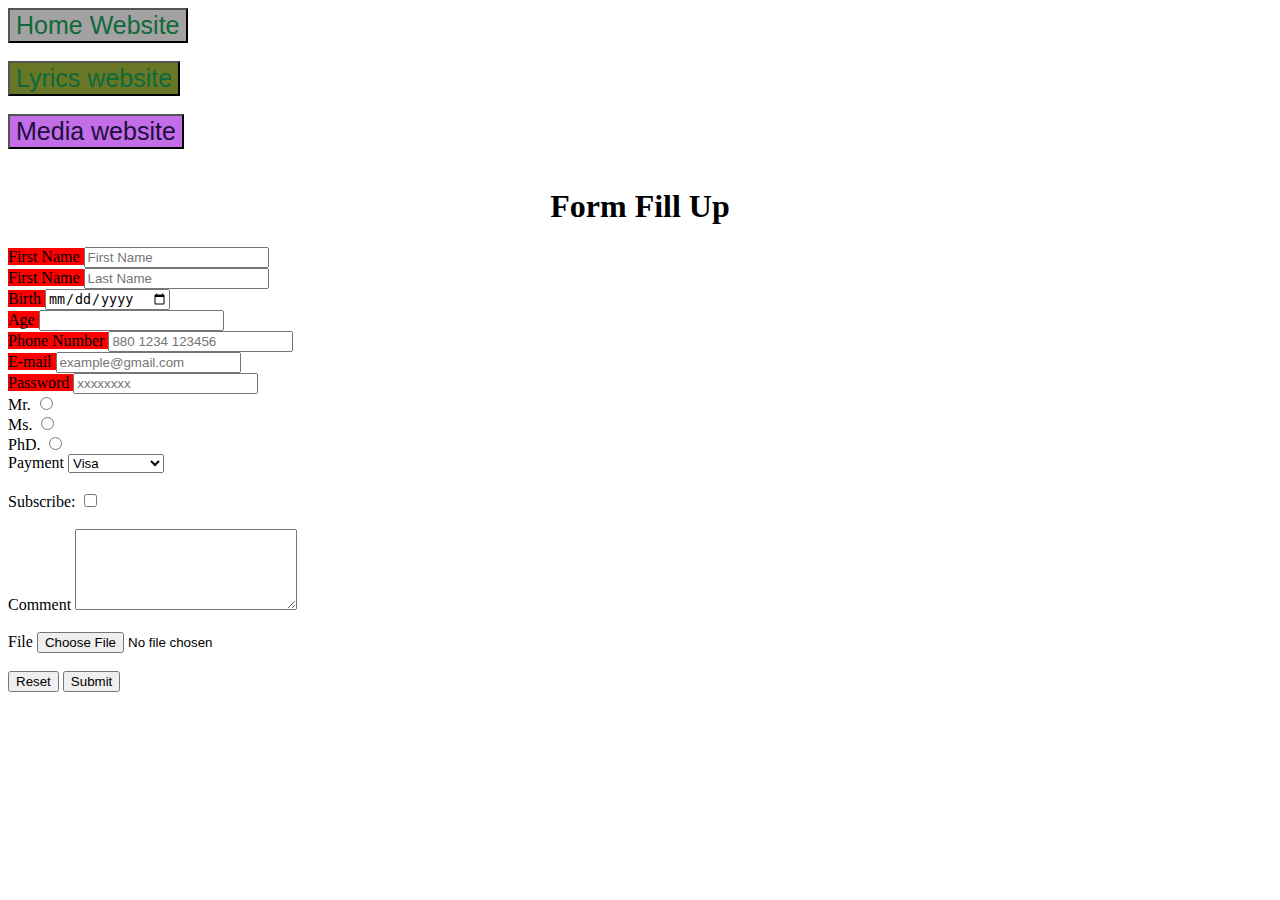
<file: form.html>
<!DOCTYPE html>
<html>
    <head>
        <title>Form Fill Up</title>
        <link rel="icon" type="g" href="Media/Gif/Spell_Book_Form.gif">
    </head>

    <body>
        <a href="index.html">
            <button style="font-size: 25px; color:rgb(15, 105, 60); background-color: rgb(163, 161, 161);">Home Website</button>
        </a>
        <br> <br>

        <a href="lyrics.html">
            <button style="font-size: 25px; color: rgb(15, 105, 60); background-color: rgb(104, 119, 38);">Lyrics website</button>
        </a>
        <br> <br>

        <a href="media.html">
            <button style="font-size: 25px; color: rgb(33, 15, 63); background-color: rgb(195, 109, 230);">Media website</button>
        </a>
        <br> <br>

        <h1 style="text-align: center;">Form Fill Up</h1>
            <form action="index.php" method="post" enctype="multipart/form-data">
                
                <span class="label_styling">
                    <label for="user_name_first">First Name</label>
                </span>
                <span class="input_styling">
                    <input required type="text" name="user_name_first" id="user_name_first" placeholder="First Name"><br>
                </span>

                <span class="label_styling">
                    <label for="user_name_last">First Name</label>
                </span>
                <span class="input_styling">
                    <input required type="text" name="user_name_last" id="user_name_last" placeholder="Last Name"><br>
                </span>

                <span class="label_styling">
                    <label for="user_bday">Birth</label>
                </span>
                <span class="input_styling">
                    <input required type="date" name="user_bday" id="user_bday"><br>
                </span>

                <span class="label_styling">
                    <label for="user_age">Age</label>
                </span>
                <span class="input_styling">
                    <input required type="number" name="user_age" id="user_age" minlength="7"><br>
                </span>

                <span class="label_styling">
                    <label for="user_phone">Phone Number</label>
                </span>
                <span class="input_styling">
                    <input required type="tel" name="user_phone" id="user_phone" placeholder="880 1234 123456" pattern="[0-9]{3} [0-9]{4} [0-9]{6}"><br>
                </span>

                <span class="label_styling">
                    <label for="user_email">E-mail</label>
                </span>
                <span class="input_styling">
                    <input required type="email" name="user_email" id="user_email" placeholder="example@gmail.com"><br>
                </span>
                
                <span class="label_styling">
                    <label for="user_password">Password</label>
                </span>
                <span class="input_styling">
                    <input required type="password" name="user_password" id="user_password" placeholder="xxxxxxxx" ><br>
                </span>

                <label for="Mr.">Mr.</label>
                <input type="radio" id="Mr." value="Mr." name="Name_Titles"><br>
                <label for="Ms.">Ms.</label>
                <input type="radio" id="Ms." value="Ms." name="Name_Titles"><br>
                <label for="PhD.">PhD.</label>
                <input type="radio" id="PhD." value="PhD." name="Name_Titles"><br>

                <label for="user_payment">Payment</label>
                <select id="user_payment">
                    <option value="visa">Visa</option>
                    <option value="mastercard">Master Card</option>
                    <option value="girfcard">Gift Card</option>
                </select>
                <br><br>

                <label for="subscribe">Subscribe:</label>
                <input type="checkbox" id="subscribe">
                <br>
                <br>

                <label for="comment">Comment</label>
                <textarea id="comment" rows="5" cols="25"></textarea>
                <br>
                <br>

                <label for="file">File</label>
                <input type="file" id="file" accept="image/png, image/jpg, image/gif">
                <br>
                <br>

                <input type="reset">
                <input type="submit">
                
            </form>

    </body>
</html>

<style>
    .label_styling {
        text-align: justify;
        background-color: red;
        size: 20px;
    }
</style>

<style>
    .input_styling {
        color: blue;
        text-align: justify;
    }
</style>
</file>
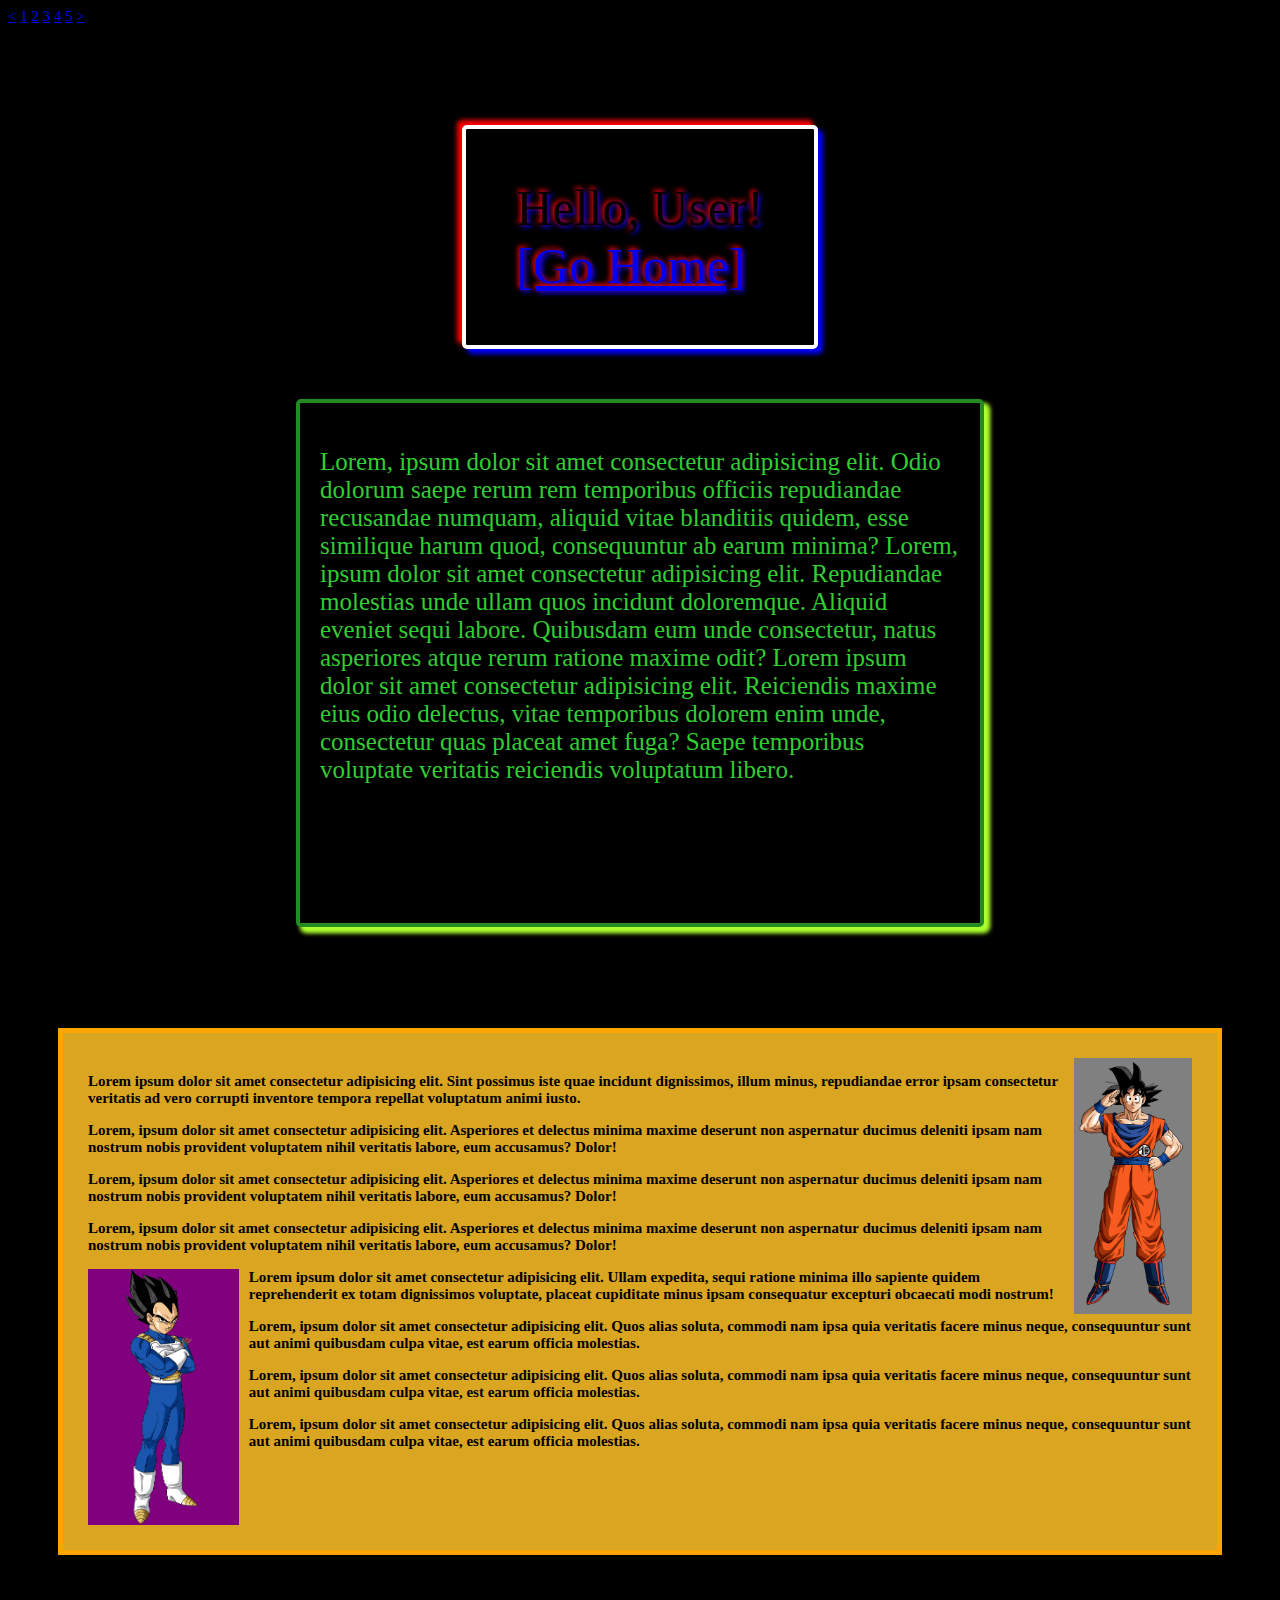
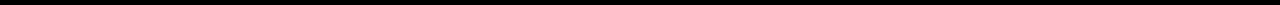
<file: terminal.html>
<!DOCTYPE html>
<html lang="en">
<head>
    <meta charset="UTF-8">
    <meta name="viewport" content="width=device-width, initial-scale=1.0">

    <title>Terminal</title>
    <link rel="icon" type="image/png" href="Media/Icons/terminal_FILL0_wght400_GRAD0_opsz24.png">
    <link rel="stylesheet" href="style.css">

</head>

<body style="background-color: black;">

    <div class="pagination">
        <a href="index.html"><</a>
        <a href="index.html">1</a>
        <a href="terminal.html" class="active">2</a>
        <a href="media.html">3</a>
        <a href="form.html">4</a>
        <a href="lyrics.html">5</a>
        <a href="media.html">></a>
    </div>

    <div id="shadow_test_terminal-header">Hello, User!
        <br>
        <a href="index.html">[Go Home]</a>
    </div>

    <div id="shadow_test_terminal">
        <p>
            Lorem, ipsum dolor sit amet consectetur adipisicing elit. Odio dolorum saepe rerum rem temporibus officiis repudiandae recusandae numquam, aliquid vitae blanditiis quidem, esse similique harum quod, consequuntur ab earum minima?
            Lorem, ipsum dolor sit amet consectetur adipisicing elit. Repudiandae molestias unde ullam quos incidunt doloremque. Aliquid eveniet sequi labore. Quibusdam eum unde consectetur, natus asperiores atque rerum ratione maxime odit?
            Lorem ipsum dolor sit amet consectetur adipisicing elit. Reiciendis maxime eius odio delectus, vitae temporibus dolorem enim unde, consectetur quas placeat amet fuga? Saepe temporibus voluptate veritatis reiciendis voluptatum libero.
        </p>
    </div>

    <br><br><br>

    <div id="char_box">
    <img src="Media/Characters/no_background_goku.png" height="256" id="goku_desc">
    <p id="char_desc">Lorem ipsum dolor sit amet consectetur adipisicing elit. Sint possimus iste quae incidunt dignissimos, illum minus, repudiandae error ipsam consectetur veritatis ad vero corrupti inventore tempora repellat voluptatum animi iusto.</p>
    <p id="char_desc">Lorem, ipsum dolor sit amet consectetur adipisicing elit. Asperiores et delectus minima maxime deserunt non aspernatur ducimus deleniti ipsam nam nostrum nobis provident voluptatem nihil veritatis labore, eum accusamus? Dolor!</p>
    <p id="char_desc">Lorem, ipsum dolor sit amet consectetur adipisicing elit. Asperiores et delectus minima maxime deserunt non aspernatur ducimus deleniti ipsam nam nostrum nobis provident voluptatem nihil veritatis labore, eum accusamus? Dolor!</p>
    <p id="char_desc">Lorem, ipsum dolor sit amet consectetur adipisicing elit. Asperiores et delectus minima maxime deserunt non aspernatur ducimus deleniti ipsam nam nostrum nobis provident voluptatem nihil veritatis labore, eum accusamus? Dolor!</p>

    <img src="Media/Characters/no_background_vegeta.png" height="256" id="vegeta_desc">
    <p id="char_desc">Lorem ipsum dolor sit amet consectetur adipisicing elit. Ullam expedita, sequi ratione minima illo sapiente quidem reprehenderit ex totam dignissimos voluptate, placeat cupiditate minus ipsam consequatur excepturi obcaecati modi nostrum!</p>
    <p id="char_desc">Lorem, ipsum dolor sit amet consectetur adipisicing elit. Quos alias soluta, commodi nam ipsa quia veritatis facere minus neque, consequuntur sunt aut animi quibusdam culpa vitae, est earum officia molestias.</p>
    <p id="char_desc">Lorem, ipsum dolor sit amet consectetur adipisicing elit. Quos alias soluta, commodi nam ipsa quia veritatis facere minus neque, consequuntur sunt aut animi quibusdam culpa vitae, est earum officia molestias.</p>
    <p id="char_desc">Lorem, ipsum dolor sit amet consectetur adipisicing elit. Quos alias soluta, commodi nam ipsa quia veritatis facere minus neque, consequuntur sunt aut animi quibusdam culpa vitae, est earum officia molestias.</p>
    </div>

</body>
</html>
</file>
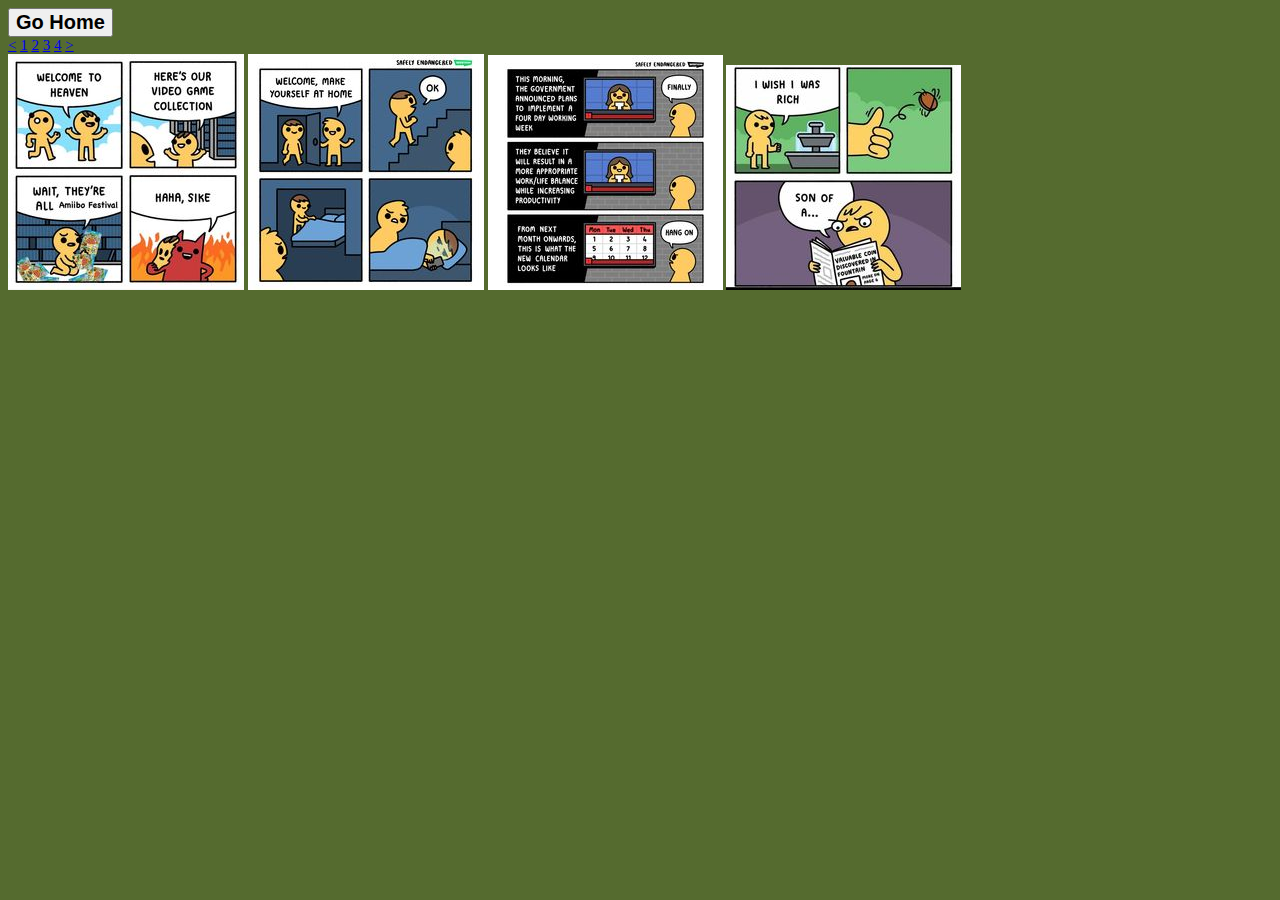
<file: zcomic1.html>
<!DOCTYPE html>
<html lang="en">
<head>
    <meta charset="UTF-8">
    <meta name="viewport" content="width=device-width, initial-scale=1.0">
    <title>Comic One</title>
    <link rel="stylesheet" href="style.css">
</head>
<body style="background-color: darkolivegreen;">
    <div class="pagination">
        <a href="index.html">
            <button id="background_color_reset">Go Home</button>
        </a>
    </div>
    <div class="pagination">
        <a href="zcomic4.html"><</a>
        <a href="zcomic1.html" class="active">1</a>
        <a href="zcomic2.html">2</a>
        <a href="zcomic3.html">3</a>
        <a href="zcomic4.html">4</a>
        <a href="zcomic2.html">></a>
    </div>
    <div class="comic_image_div">
        <img src="Media/comics/comic1.jpg" class="comic_image" alt="Page one, First comic">
        <img src="Media/comics/comic2.jpg" class="comic_image" alt="Page one, Secod comic">
        <img src="Media/comics/comic3.jpg" class="comic_image" alt="Page one, Third comic">
        <img src="Media/comics/comic4.jpg" class="comic_image" alt="Page one, Fourth comic">
    </div>
</body>
</html>
</file>
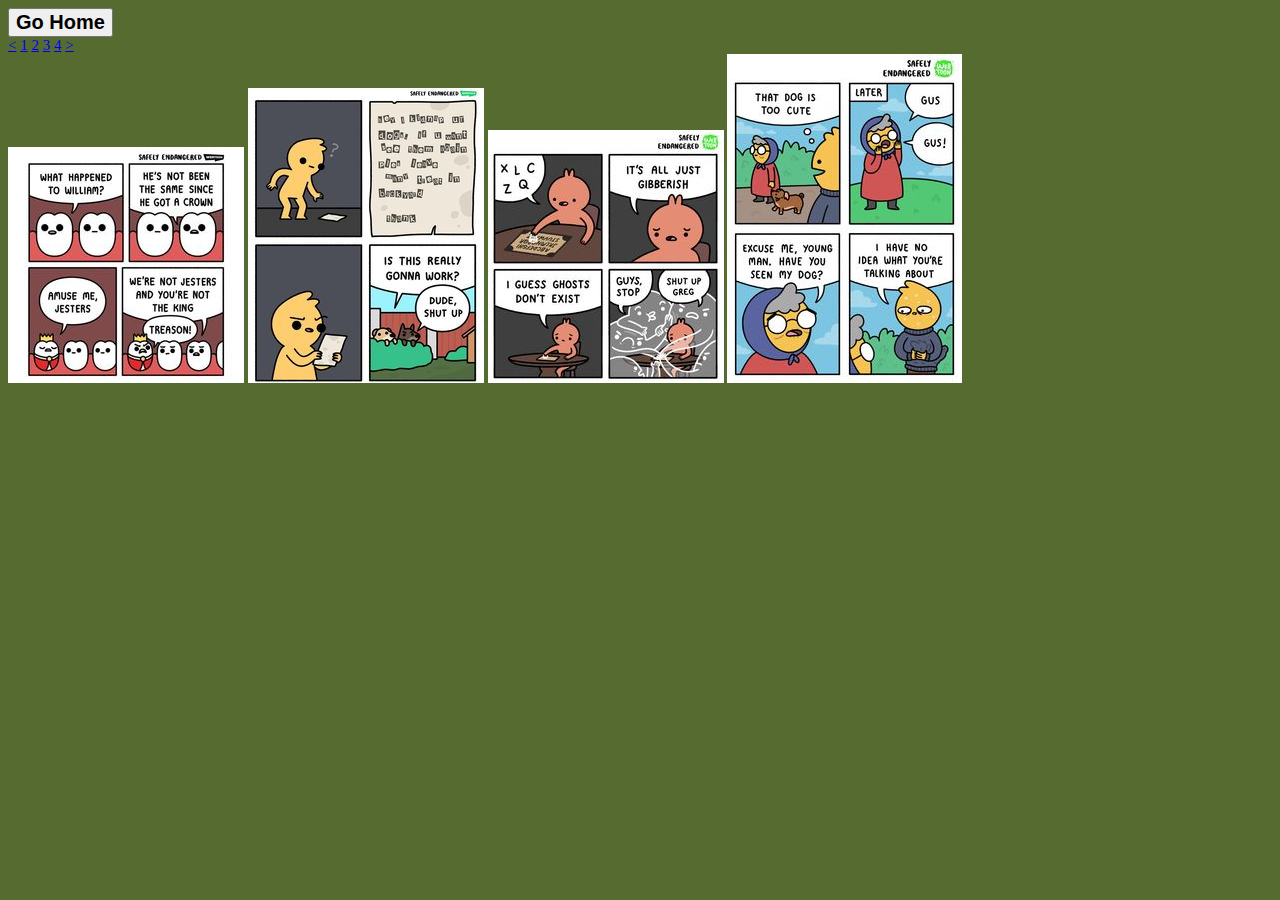
<file: zcomic2.html>
<!DOCTYPE html>
<html lang="en">
<head>
    <meta charset="UTF-8">
    <meta name="viewport" content="width=device-width, initial-scale=1.0">
    <title>Comic Two</title>
    <link rel="stylesheet" href="style.css">
</head>
<body style="background-color: darkolivegreen;">
    <div class="pagination">
        <a href="index.html">
            <button id="background_color_reset">Go Home</button>
        </a>
    </div>
    <div class="pagination">
        <a href="zcomic1.html"><</a>
        <a href="zcomic1.html">1</a>
        <a href="zcomic2.html" class="active">2</a>
        <a href="zcomic3.html">3</a>
        <a href="zcomic4.html">4</a>
        <a href="zcomic3.html">></a>
    </div>
    <div class="comic_image_div">
        <img src="Media/comics/comic5.jpg" class="comic_image" alt="Page two, First comic">
        <img src="Media/comics/comic6.jpg" class="comic_image" alt="Page two, Secod comic">
        <img src="Media/comics/comic7.jpg" class="comic_image" alt="Page two, Third comic">
        <img src="Media/comics/comic8.jpg" class="comic_image" alt="Page two, Fourth comic">
    </div>
</body>
</html>
</file>
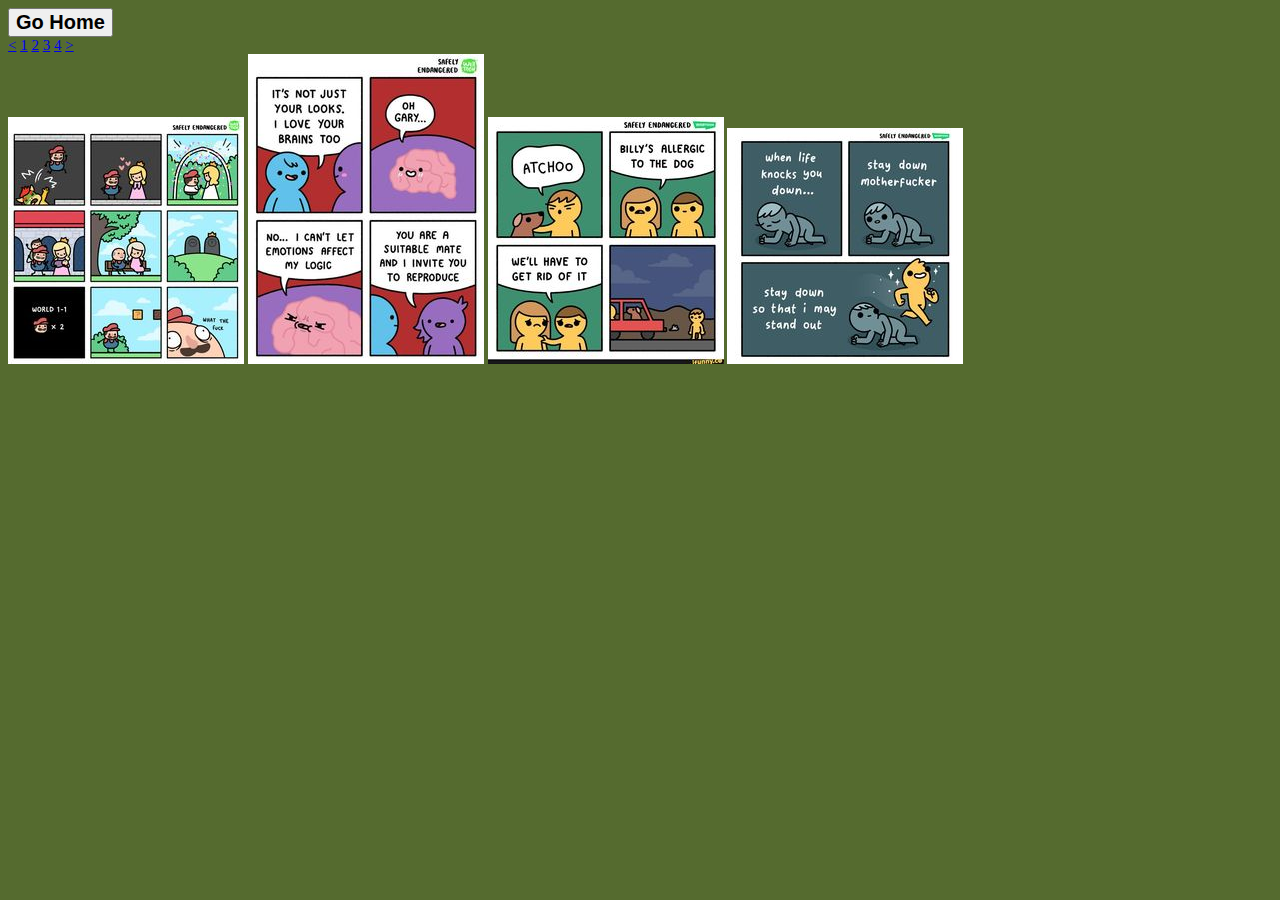
<file: zcomic3.html>
<!DOCTYPE html>
<html lang="en">
<head>
    <meta charset="UTF-8">
    <meta name="viewport" content="width=device-width, initial-scale=1.0">
    <title>Comic Three</title>
    <link rel="stylesheet" href="style.css">
</head>
<body style="background-color: darkolivegreen;">
    <div class="pagination">
        <a href="index.html">
            <button id="background_color_reset">Go Home</button>
        </a>
    </div>
    <div class="pagination">
        <a href="zcomic2.html"><</a>
        <a href="zcomic1.html">1</a>
        <a href="zcomic2.html">2</a>
        <a href="zcomic3.html" class="active">3</a>
        <a href="zcomic4.html">4</a>
        <a href="zcomic4.html">></a>
    </div>
    <div class="comic_image_div">
        <img src="Media/comics/comic9.jpg" class="comic_image" alt="Page three, First comic">
        <img src="Media/comics/comic10.jpg" class="comic_image" alt="Page three, Secod comic">
        <img src="Media/comics/comic11.jpg" class="comic_image" alt="Page three, Third comic">
        <img src="Media/comics/comic12.jpg" class="comic_image" alt="Page three, Fourth comic">
    </div>
</body>
</html>
</file>
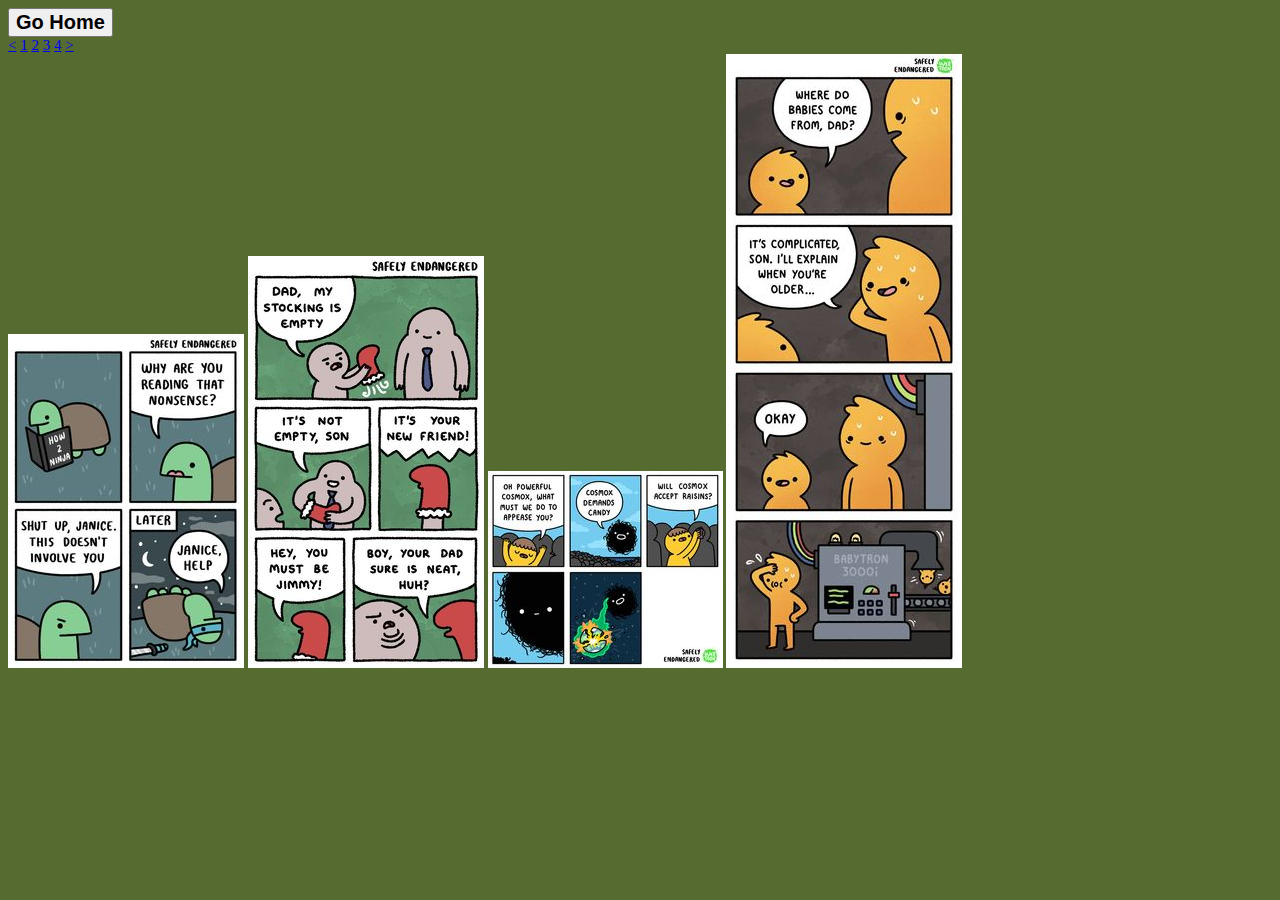
<file: zcomic4.html>
<!DOCTYPE html>
<html lang="en">
<head>
    <meta charset="UTF-8">
    <meta name="viewport" content="width=device-width, initial-scale=1.0">
    <title>Comic Four</title>
    <link rel="stylesheet" href="style.css">
</head>
<body style="background-color: darkolivegreen;">
    <div class="pagination">
        <a href="index.html">
            <button id="background_color_reset">Go Home</button>
        </a>
    </div>
    <div class="pagination">
        <a href="zcomic3.html"><</a>
        <a href="zcomic1.html">1</a>
        <a href="zcomic2.html">2</a>
        <a href="zcomic3.html">3</a>
        <a href="zcomic4.html" class="active">4</a>
        <a href="zcomic1.html">></a>
    </div>
    <div class="comic_image_div">
        <img src="Media/comics/comic13.jpg" class="comic_image" alt="Page four, First comic">
        <img src="Media/comics/comic14.jpg" class="comic_image" alt="Page four, Secod comic">
        <img src="Media/comics/comic15.jpg" class="comic_image" alt="Page four, Third comic">
        <img src="Media/comics/comic16.jpg" class="comic_image" alt="Page four, Fourth comic">
    </div>
</body>
</html>
</file>
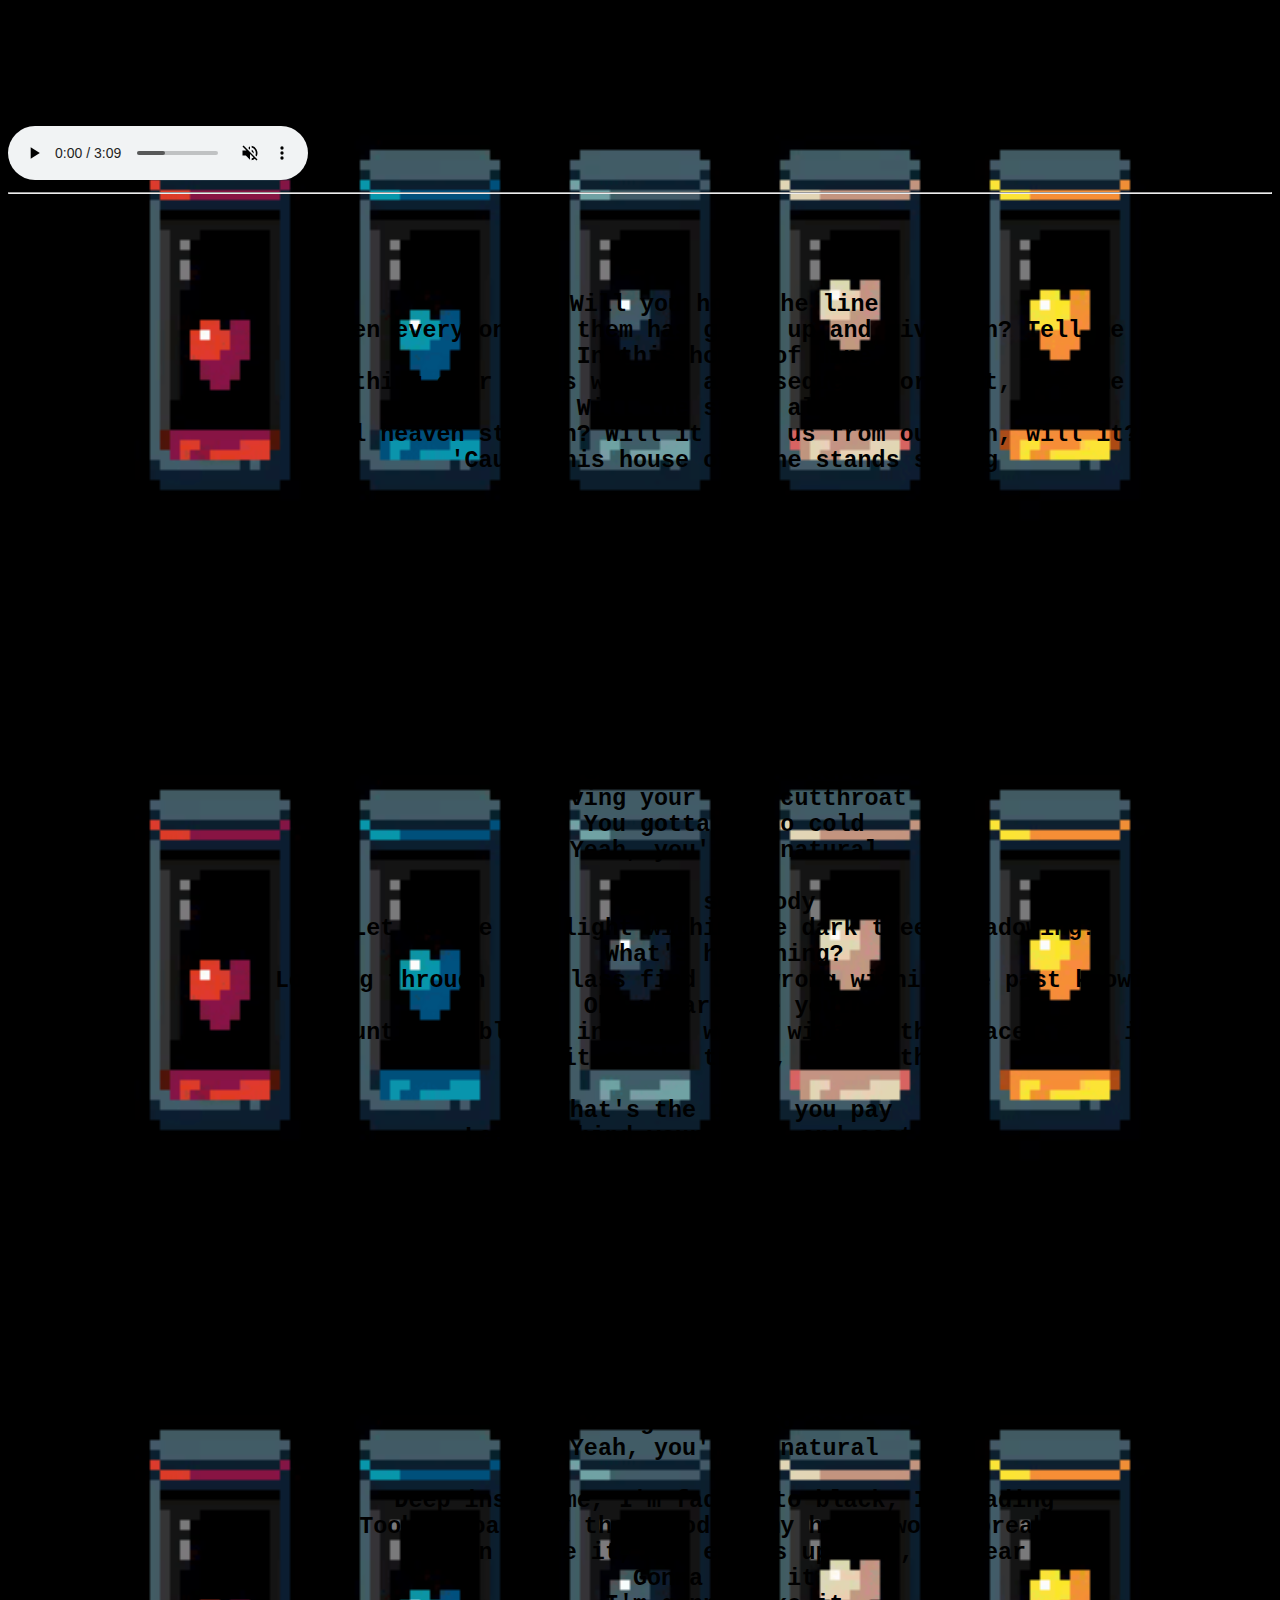
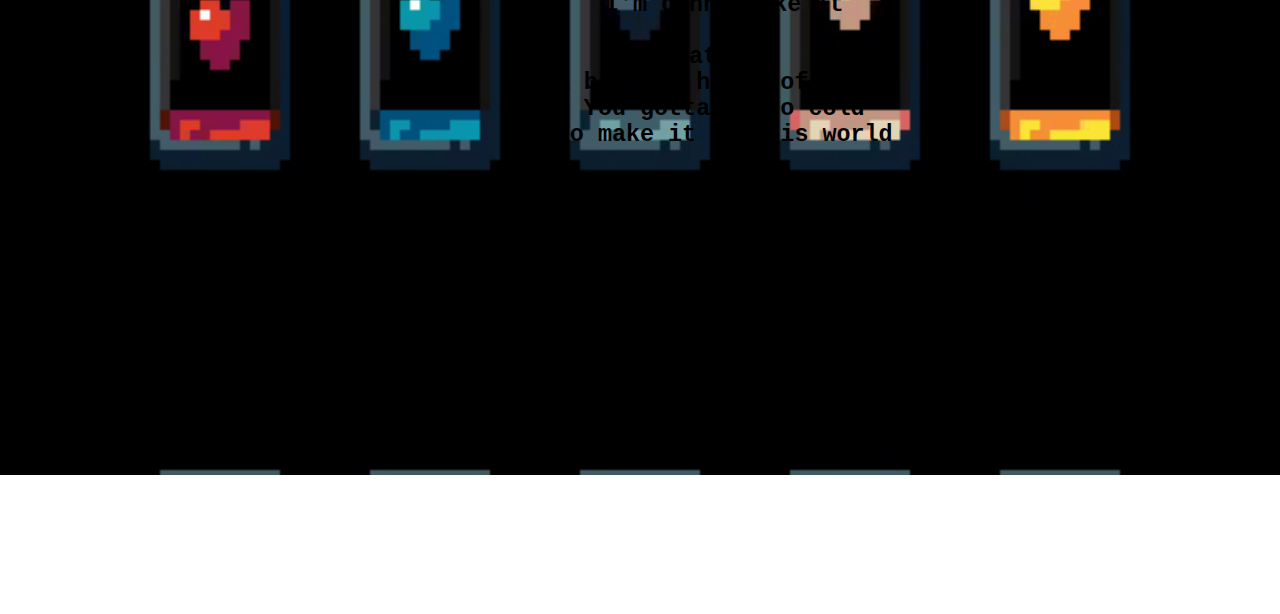
<file: First Website/lyrics.html>
<!DOCTYPE html>
<html>
    <head>
        <title>This is the Lyrics Website</title>
        <link rel="icon" type="image/jpg" href="Media/Images/32x32_Favicon_Sunset.png">
    </head>

    <body background="Media/Gif/16-9_Pixel_Gif_Background.gif" style="background-size:contain;">
        
        <h1 style="text-align: center;"><big><tt>Natural</tt></big></h1>
        <h4 style="text-align: right;"><tt>by Imagine Dragon</tt></h4>
        <audio src="Media/Audio/Imagine Dragons_Natural.MP3" muted controls loop></audio>
        <hr>
        <br>

        <pre style="text-align: center; font-size: 150%;">
            <b> <big>

            Will you hold the line
            When every one of them has given up and given in? Tell me
            In this house of mine
            Nothing ever comes without a consequence or cost, tell me
            Will the stars align?
            Will heaven step in? Will it save us from our sin, will it?
            'Cause this house of mine stands strong

            That's the price you pay
            Leave behind your heart and cast away
            Just another product of today
            Rather be the hunter than the prey

            And you're standing on the edge face up
            'Cause you're a natural
            A beating heart of stone
            You gotta be so cold
            To make it in this world
            Yeah, you're a natural
            Living your life cutthroat
            You gotta be so cold
            Yeah, you're a natural

            Will somebody
            Let me see the light within the dark trees shadowing?
            What's happening?
            Looking through the glass find the wrong within the past knowing
            Oh, we are the youth
            Cut until it bleeds inside a world without the peace, face it
            A bit of the truth, the truth

            That's the price you pay
            Leave behind your heart and cast away
            Just another product of today
            Rather be the hunter than the prey

            And you're standing on the edge face up
            'Cause you're a natural
            A beating heart of stone
            You gotta be so cold
            To make it in this world
            Yeah, you're a natural
            Living your life cutthroat
            You gotta be so cold
            Yeah, you're a natural

            Deep inside me, I'm fading to black, I'm fading
            Took an oath by the blood on my hand, won't break it
            I can taste it, the end is upon us, I swear
            Gonna make it
            I'm gonna make it

            Natural
            A beating heart of stone
            You gotta be so cold
            To make it in this world

            Yeah, you're a natural
            Living your life cutthroat
            You gotta be so cold
            Yeah, you're a natural

            Natural

            Yeah, you're a natural
            
            </big> </b>
        </pre>
    </body>

</html>
</file>
<file: style.css>
@font-face {
    font-family: 'Nabla', sans-serif;
    src: url(Fonts/Nabla/Nabla-Regular-VariableFont_EDPT,EHLT.ttf);
}

@font-face {
    font-family: 'Roboto-Regular', sans-serif;
    src: url(Fonts\Roboto\Roboto-Regular.ttf);
}

@font-face {
    font-family: 'Pixelify Sans', sans-serif;
    src: url(Fonts\Pixelify\PixelifySans-VariableFont_wght.ttf);
}

@font-face {
    font-family: 'Amatic SC', sans-serif;
    src: url(Fonts/Amatic/AmaticSC-Regular.ttf);
}

@font-face {
    font-family: 'Lobster', sans-serif;
    src: url(Fonts/Lobster/Lobster-Regular.ttfT);
}

body {
    font-family: 'Roboto';
    font-size: 15px;
    font-weight: 500;
}


.index_header {
    background-image: url(Media/Images/banner_welcome.gif);
    background-repeat: no-repeat;
    background-size: cover;
    background-position: center;

}

.index_main {
    background-image: url(Media/Images/Samurai_Bebop.png);
    background-repeat: no-repeat;
    background-position: center;
    background-attachment: fixed;
    background-size: cover;
}

.index_footer {
    background-image: url(Media/Images/banner_sunset.jpg);
    background-repeat: no-repeat;
    background-size: cover;
    background-position: center;

}


#body_header_title {
    text-align: center;
    margin: auto;
    padding: 50px;
    visibility: hidden;
}

#navigation_bar_button {
    font-size: 100;
    font-family: 'Nabla';

    background-color: black;
    border: 2px solid white;
    
    padding: 3px;
}

#navigation_bar {
    margin: auto;
}

#border_testing_header {
    border: 5px solid lime;
    background-color: black;
    color: limegreen;

    width: fit-content;
    
    margin: auto;
}

#border_testing_header::first-letter {
    font-size: 50px;
}

#border_testing_paragraph {
    border-top: 5px inset red;
    border-bottom: 5px outset green;
    border-right: 5px groove blue;
    border-left: 5px groove yellow;
    border-radius: 10px;

    margin: auto;
    margin-top: 25px;

    height: auto;
    width: 250px;

    background-color: gray;
    text-align: justify;

    padding: 10px;
}

#border_testing_paragraph::first-line {
    font-size: 25px;
}

#border_testing_paragraph::selection {
    color: limegreen;
    background-color: black;
}

#rgb_slider_box {
    border: 2px solid black;
    background-color: gray;
    margin: auto;
    margin-top: 10px;
    width: fit-content;
    padding: 10px;
}

#rgb_slider {
    font-size: 50px;
    font-weight: 700;

    color: red;
}

#background_color_reset {
    font-size: 20px;
    font-weight: 600;
}

#background_color_reset:hover {
    color: black;
    background-color: green;
    font-size: 20px;
}

#background_color_reset:active {
    color: black;
    background-color: limegreen;
    font-size: 20px;
}

#list_header_test {
    text-align: center;
    
    border-top: 7px groove darkturquoise;
    border-bottom: 7px groove darkturquoise;
    border-right: 7px groove darkturquoise;
    border-left: 7px groove darkturquoise;
    border-radius: 20px;

    background-color: turquoise;

    width: fit-content;

    margin: auto;
}

#shadow_test_terminal-header {
    height: fit-content;
    width: fit-content;
    
    margin: auto;
    margin-top: 100px;

    background-color: black;
    border: 4px solid white;
    border-radius: 5px;

    padding: 50px;

    font-size: 50px;
    
    color: black;
    
    box-shadow: -5px -5px 5px red, 5px 5px 5px blue;
    
    text-shadow: -2px -2px 5px red, 2px 2px 5px blue;
}

#shadow_test_terminal {
    margin: auto;
    margin-top: 50px;

    height: 480px;
    width: 640px;

    background-color: black;
    border: 4px solid forestgreen;
    border-radius: 5px;

    padding: 20px;

    font-size: 25px;

    color: limegreen;

    box-shadow: 5px 5px 5px greenyellow, 5px 5px 5px greenyellow;
}


#unordered_list_test {
    border: 4px dashed brown;
    background-color: burlywood;
    border-width: 6px;
    border-radius: 10px;
    
    font-family: 'Pixelify Sans', sans-serif;
    font-size: 20px;
    
    width: fit-content;
    
    margin: 50px;
}

#unordered_list_test:hover {
    background-color: transparent;
    color: transparent;
    text-shadow: 1px 1px white, -1px -1px black;
}

#ordered_list_test {
    border: 4px dashed brown;
    background-color: burlywood;
    border-width: 6px;
    border-radius: 10px;
    
    font-family: 'Amatic SC', sans-serif;
    font-size: 25px;
    font-weight: 750;
    
    width: fit-content;
    
    margin: 50px;
}

#ordered_list_test:hover {
    background-color: transparent;
    color: transparent;
    text-shadow: 1px 1px white, -1px -1px black;
}

#description_list_test {
    border: 4px dashed brown;
    background-color: burlywood;
    border-width: 6px;
    border-radius: 10px;
    
    font-family: 'Lobster', sans-serif;
    font-size: 20px;
    
    margin: 50px;
    
    width: fit-content;
}

#description_list_test:hover {
    background-color: transparent;
    color: transparent;
    text-shadow: 1px 1px white, -1px -1px black;
}

#char_desc {
    color: black;
    font-weight: 700;
}

#char_box {
    border: 5px solid orange;
    background-color: goldenrod;
    display: flow-root;
    padding: 25px;
    margin: 50px;
}

#goku_desc {
    float: right;
    margin-left: 10px;
    background-color: gray;
}

#vegeta_desc {
    float: left;
    margin-right: 10px;
    background-color: purple;
}
</file>
